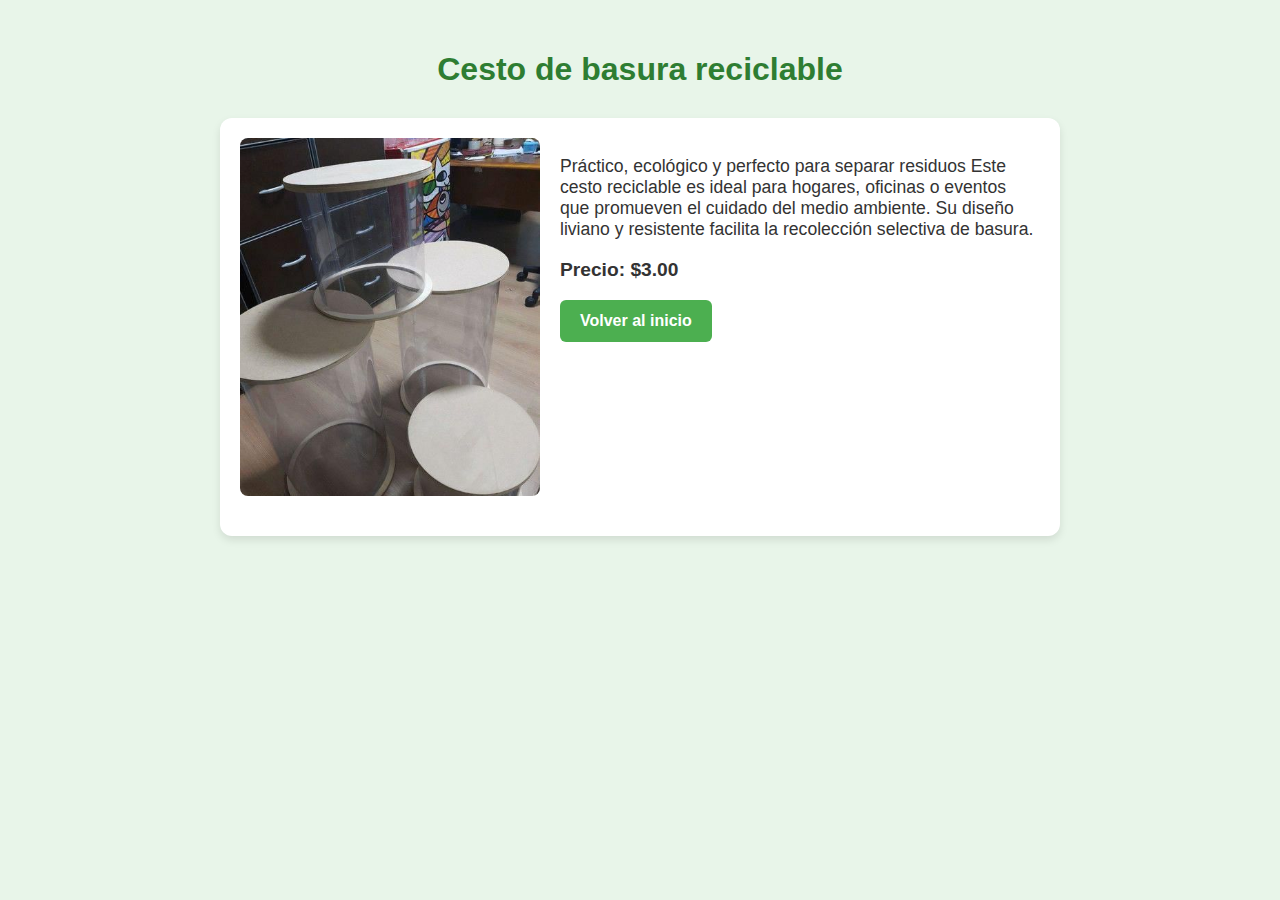
<file: Proyecto Innovacion/cesto.html>
<!DOCTYPE html>
<html lang="es">
<head>
    <meta charset="UTF-8">
    <title> Cesto de basura reciclable- EcoFiesta</title>
</head>
<body style="font-family: Arial, sans-serif; background: #e8f5e9; color: #333; padding: 30px; margin: 0;">

    <h1 style="color: #2e7d32; text-align: center; margin-bottom: 30px;"> Cesto de basura reciclable</h1>

    <div style="max-width: 800px; margin: 0 auto; background: white; padding: 20px; border-radius: 12px; box-shadow: 0 4px 8px rgba(0,0,0,0.1);">
        <div style="display: flex; flex-wrap: wrap; align-items: flex-start;">
            <!-- Imagen -->
            <img src="cesto_reciclable.jpg"
                alt="Cesto de basura reciclable" 
                style="width: 300px; border-radius: 8px; margin-right: 20px; margin-bottom: 20px; flex-shrink: 0;">

            <!-- Descripción -->
            <div style="flex: 1; min-width: 250px;">
                <p style="font-size: 1.1em;">Práctico, ecológico y perfecto para separar residuos
                    Este cesto reciclable es ideal para hogares, oficinas o eventos que promueven el cuidado del medio ambiente. Su diseño liviano y resistente facilita la recolección selectiva de basura. </p>
                <p style="font-weight: bold; font-size: 1.2em;">Precio: $3.00</p>
                <a href="index.html" style="display: inline-block; padding: 12px 20px; background: #4caf50; color: white; text-decoration: none; border-radius: 6px; font-weight: bold; transition: background 0.3s;">Volver al inicio</a>
            </div>
        </div>
    </div>

</body>
</html>
</file>
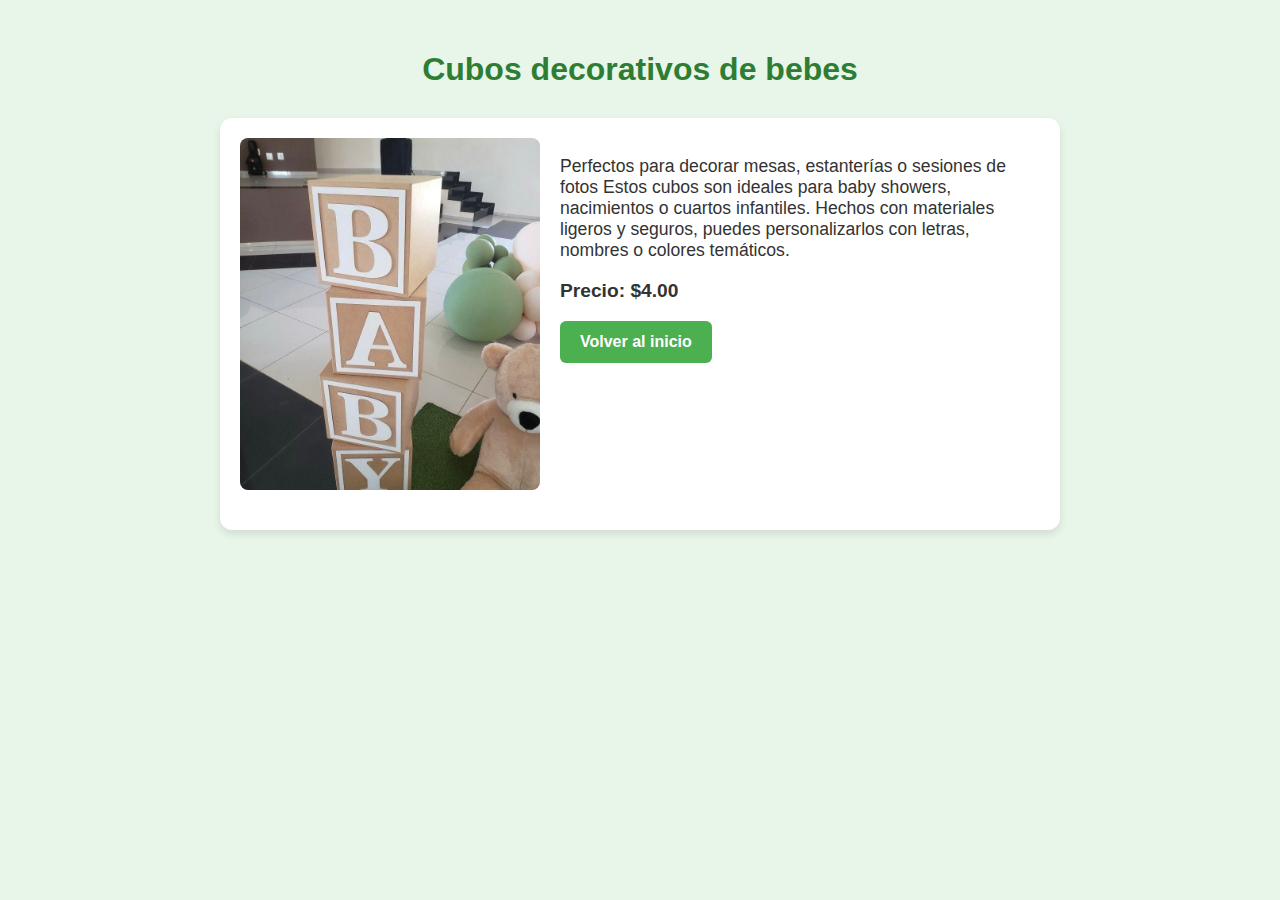
<file: Proyecto Innovacion/cubos.html>
<!DOCTYPE html>
<html lang="es">
<head>
    <meta charset="UTF-8">
    <title>Cubos decorativos de bebes - EcoFiesta</title>
</head>
<body style="font-family: Arial, sans-serif; background: #e8f5e9; color: #333; padding: 30px; margin: 0;">

    <h1 style="color: #2e7d32; text-align: center; margin-bottom: 30px;">Cubos decorativos de bebes </h1>

    <div style="max-width: 800px; margin: 0 auto; background: white; padding: 20px; border-radius: 12px; box-shadow: 0 4px 8px rgba(0,0,0,0.1);">
        <div style="display: flex; flex-wrap: wrap; align-items: flex-start;">
            <!-- Imagen -->
            <img src="cubo_decorativo.jpg"
                alt="Cubos decorativos de bebes" 
                style="width: 300px; border-radius: 8px; margin-right: 20px; margin-bottom: 20px; flex-shrink: 0;">

            <!-- Descripción -->
            <div style="flex: 1; min-width: 250px;">
                <p style="font-size: 1.1em;">Perfectos para decorar mesas, estanterías o sesiones de fotos
                    Estos cubos son ideales para baby showers, nacimientos o cuartos infantiles. Hechos con materiales ligeros y seguros, puedes personalizarlos con letras, nombres o colores temáticos.</p>
                <p style="font-weight: bold; font-size: 1.2em;">Precio: $4.00</p>
                <a href="index.html" style="display: inline-block; padding: 12px 20px; background: #4caf50; color: white; text-decoration: none; border-radius: 6px; font-weight: bold; transition: background 0.3s;">Volver al inicio</a>
            </div>
        </div>
    </div>

</body>
</html>
</file>
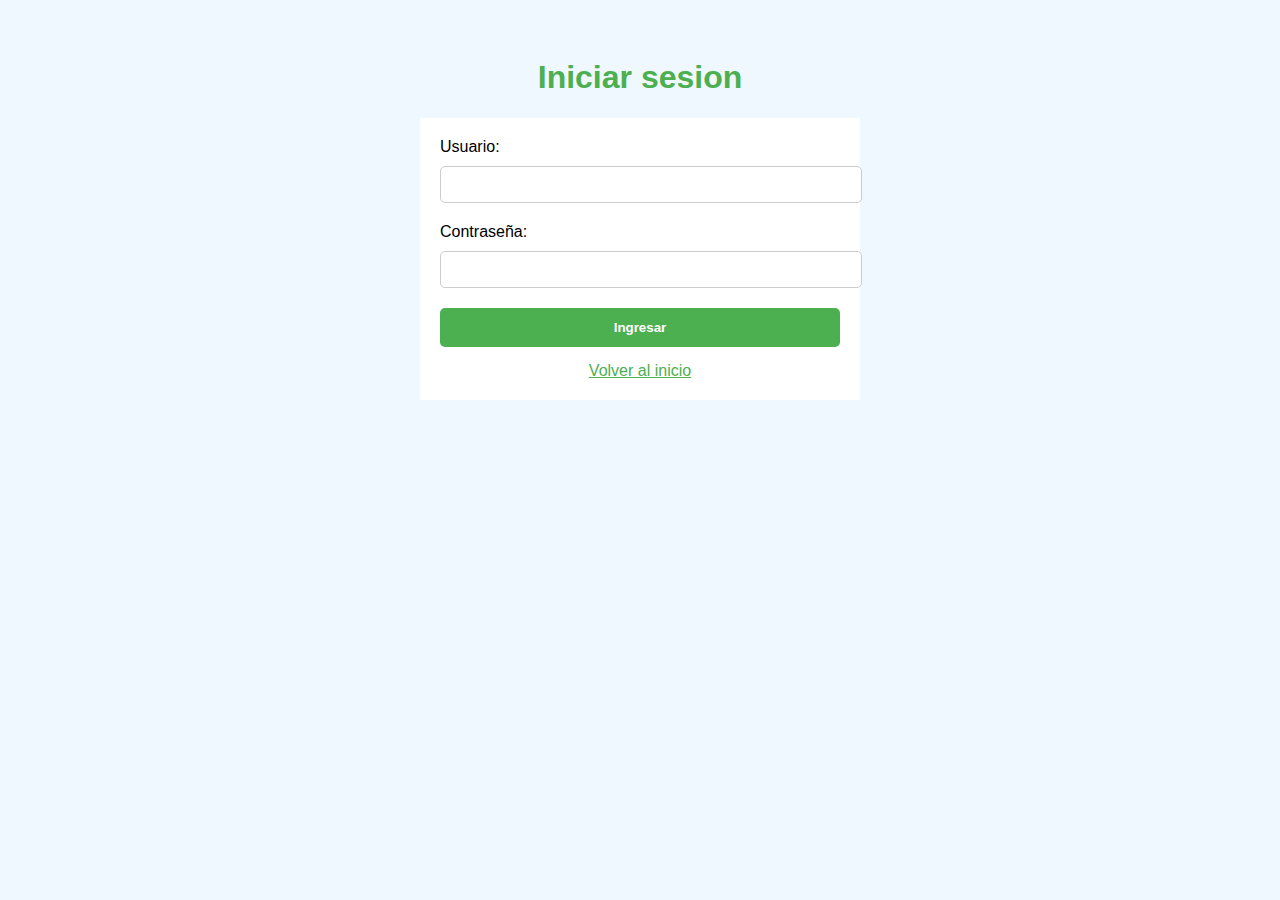
<file: Proyecto Innovacion/login.html>
<!DOCTYPE html>
<html lang="en">
<head>
    <meta charset="UTF-8">
    <meta name="viewport" content="width=device-width, initial-scale=1.0">
    <title>Iniciar sesion</title>
</head>
<body style="font-family: Arial, sans-serif; background-color: aliceblue; padding: 30px;">
    <h1 style="text-align: center; color: #4caf50;">Iniciar sesion</h1>
    <div style="max-width: 400px; margin: 0 auto ;background: white ; padding: 20px; border-radius: 0 2px 8px rgba(0,0,0,0.1)s;">
        <Form action="#" method="post">
            <label for="Usuario" style="display: block; margin-bottom: 10px ;">Usuario:</label>
            <input type="text" id="Usuario" name="Usuario" required style="width: 100%; padding: 10px; border-radius: 5px; border: 1px solid #ccc; margin-bottom: 20px;">
            <label for="contrasena" style="display: block; margin-bottom: 10px ;"> Contraseña:</label>
            <input type="password" id="contrasena" name="contrasena" required style="width: 100%; padding: 10px; border-radius: 5px; border: 1px solid #ccc; margin-bottom: 20px;">
            <button type="submit" style="width: 100%; padding: 12px; background: #4caf50; color: white; border: none; border-radius: 5px; font-weight: bold; cursor: pointer;">Ingresar</button>

        </Form>
        <div style="text-align: center; margin-top: 15px;">
            <a href="index.html" style="color: #4caf50;">Volver al inicio</a>
        </div>





    </div>
    
</body>
</html>
</file>
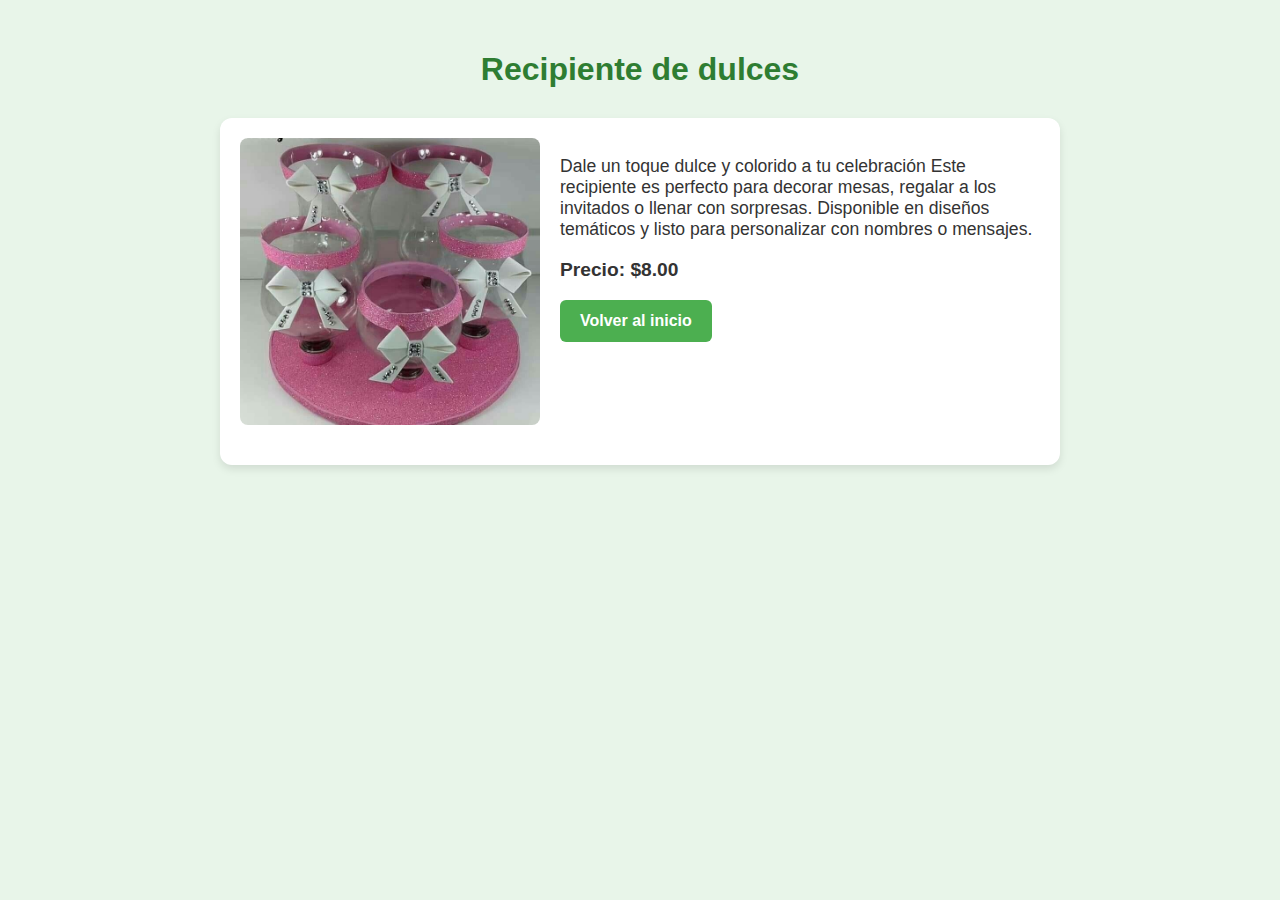
<file: Proyecto Innovacion/recipiente.html>
<!DOCTYPE html>
<html lang="es">
<head>
    <meta charset="UTF-8">
    <title>Recipiente de dulces - EcoFiesta</title>
</head>
<body style="font-family: Arial, sans-serif; background: #e8f5e9; color: #333; padding: 30px; margin: 0;">

    <h1 style="color: #2e7d32; text-align: center; margin-bottom: 30px;">Recipiente de dulces</h1>

    <div style="max-width: 800px; margin: 0 auto; background: white; padding: 20px; border-radius: 12px; box-shadow: 0 4px 8px rgba(0,0,0,0.1);">
        <div style="display: flex; flex-wrap: wrap; align-items: flex-start;">
            <!-- Imagen -->
            <img src="decoracion_de_dulces.jpg"
                alt="Recipiente de dulces" 
                style="width: 300px; border-radius: 8px; margin-right: 20px; margin-bottom: 20px; flex-shrink: 0;">

            <!-- Descripción -->
            <div style="flex: 1; min-width: 250px;">
                <p style="font-size: 1.1em;">Dale un toque dulce y colorido a tu celebración
                    Este recipiente es perfecto para decorar mesas, regalar a los invitados o llenar con sorpresas. Disponible en diseños temáticos y listo para personalizar con nombres o mensajes.</p>
                <p style="font-weight: bold; font-size: 1.2em;">Precio: $8.00</p>
                <a href="index.html" style="display: inline-block; padding: 12px 20px; background: #4caf50; color: white; text-decoration: none; border-radius: 6px; font-weight: bold; transition: background 0.3s;">Volver al inicio</a>
            </div>
        </div>
    </div>

</body>
</html>
</file>
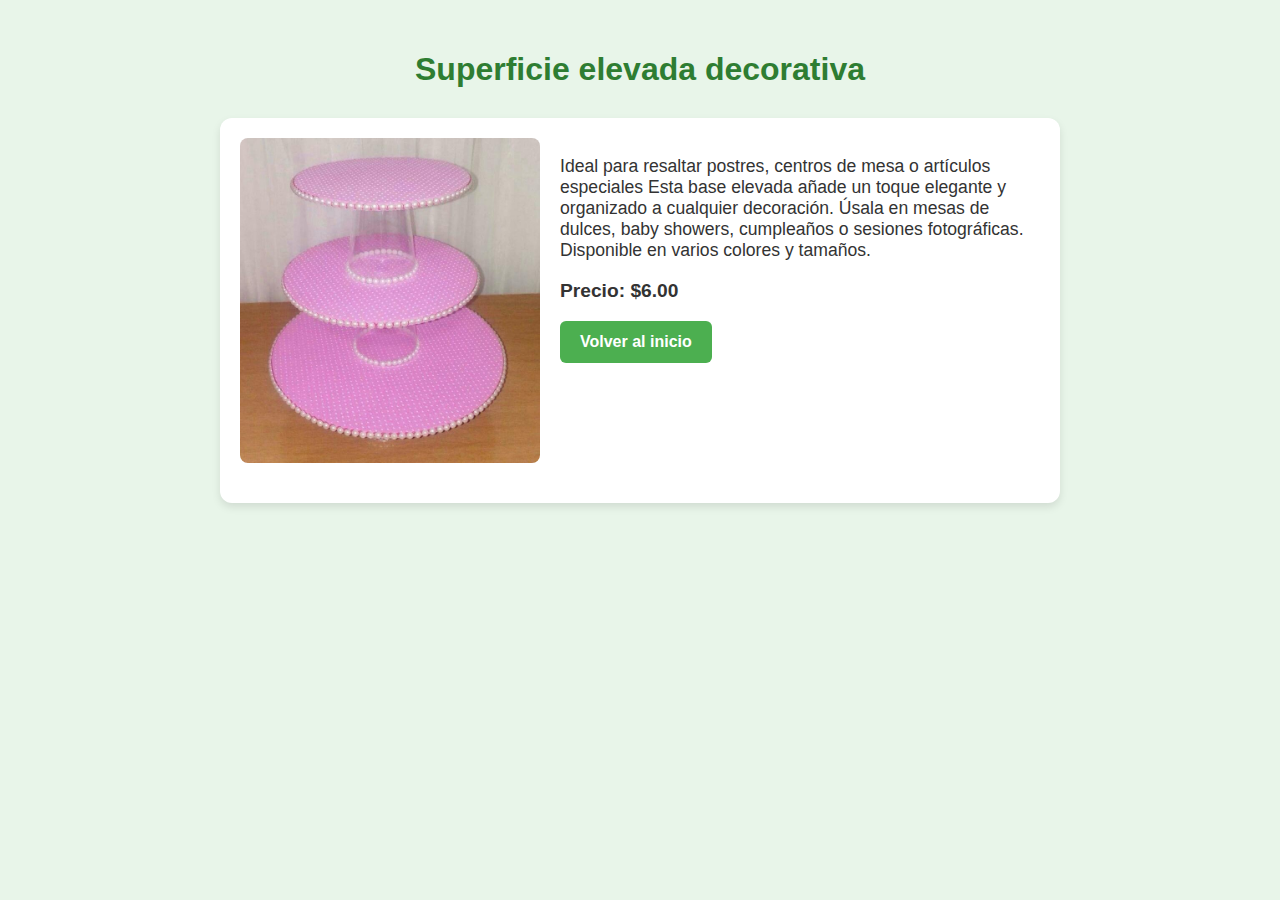
<file: Proyecto Innovacion/superficie.html>
<!DOCTYPE html>
<html lang="es">
<head>
    <meta charset="UTF-8">
    <title> Superficie elevada decorativa - EcoFiesta</title>
</head>
<body style="font-family: Arial, sans-serif; background: #e8f5e9; color: #333; padding: 30px; margin: 0;">

    <h1 style="color: #2e7d32; text-align: center; margin-bottom: 30px;">Superficie elevada decorativa</h1>

    <div style="max-width: 800px; margin: 0 auto; background: white; padding: 20px; border-radius: 12px; box-shadow: 0 4px 8px rgba(0,0,0,0.1);">
        <div style="display: flex; flex-wrap: wrap; align-items: flex-start;">
            <!-- Imagen -->
            <img src="superficie_elevada.jpg"
                alt="Superficie elevada decorativa" 
                style="width: 300px; border-radius: 8px; margin-right: 20px; margin-bottom: 20px; flex-shrink: 0;">

            <!-- Descripción -->
            <div style="flex: 1; min-width: 250px;">
                <p style="font-size: 1.1em;">Ideal para resaltar postres, centros de mesa o artículos especiales
                    Esta base elevada añade un toque elegante y organizado a cualquier decoración. Úsala en mesas de dulces, baby showers, cumpleaños o sesiones fotográficas. Disponible en varios colores y tamaños.</p>
                <p style="font-weight: bold; font-size: 1.2em;">Precio: $6.00</p>
                <a href="index.html" style="display: inline-block; padding: 12px 20px; background: #4caf50; color: white; text-decoration: none; border-radius: 6px; font-weight: bold; transition: background 0.3s;">Volver al inicio</a>
            </div>
        </div>
    </div>

</body>
</html>
</file>
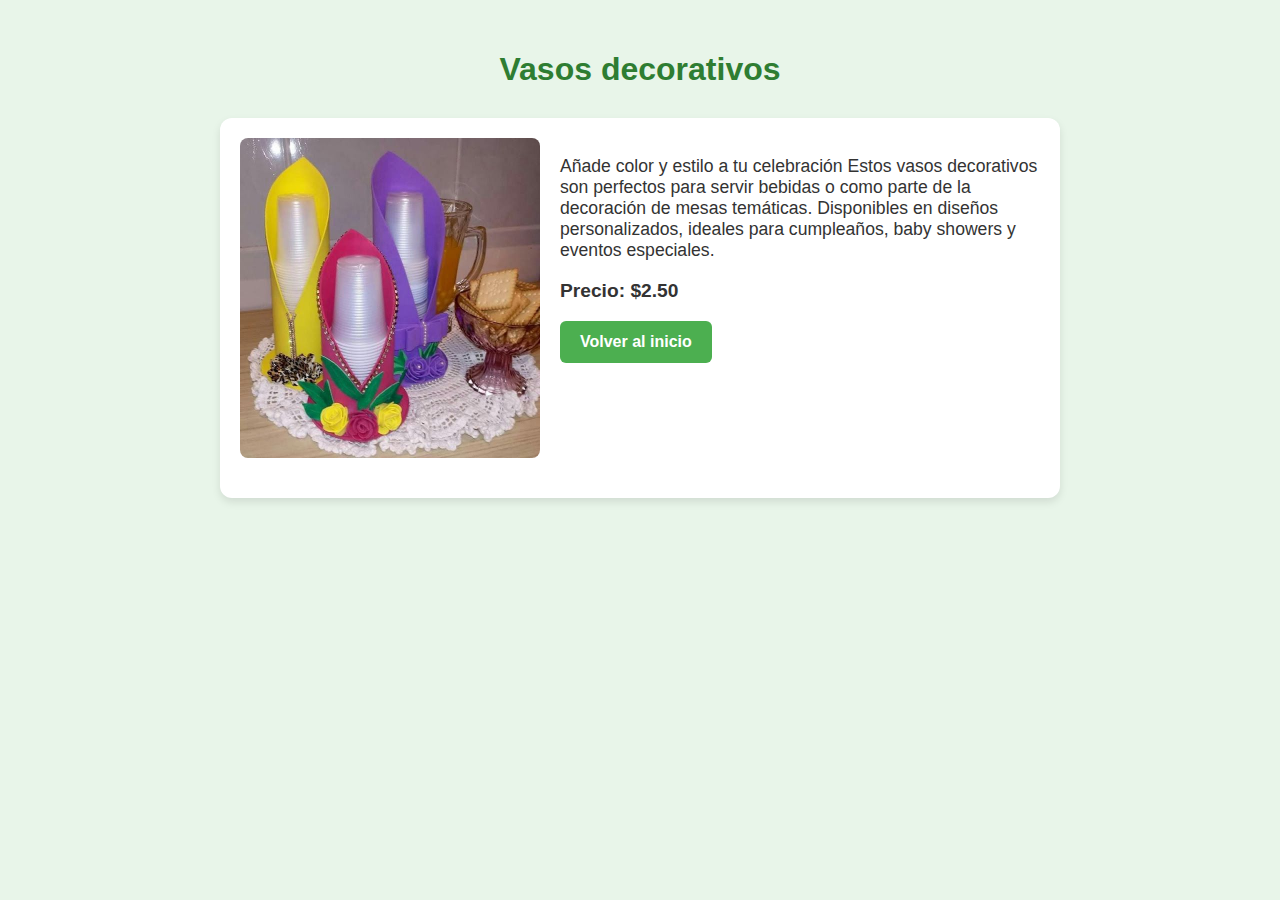
<file: Proyecto Innovacion/vasos.html>
<!DOCTYPE html>
<html lang="es">
<head>
    <meta charset="UTF-8">
    <title> Vasos decorativos- EcoFiesta</title>
</head>
<body style="font-family: Arial, sans-serif; background: #e8f5e9; color: #333; padding: 30px; margin: 0;">

    <h1 style="color: #2e7d32; text-align: center; margin-bottom: 30px;"> Vasos decorativos</h1>

    <div style="max-width: 800px; margin: 0 auto; background: white; padding: 20px; border-radius: 12px; box-shadow: 0 4px 8px rgba(0,0,0,0.1);">
        <div style="display: flex; flex-wrap: wrap; align-items: flex-start;">
            <!-- Imagen -->
            <img src="vasos_decorativos.jpg"
                alt=" Vasos decorativos" 
                style="width: 300px; border-radius: 8px; margin-right: 20px; margin-bottom: 20px; flex-shrink: 0;">

            <!-- Descripción -->
            <div style="flex: 1; min-width: 250px;">
                <p style="font-size: 1.1em;">Añade color y estilo a tu celebración
                    Estos vasos decorativos son perfectos para servir bebidas o como parte de la decoración de mesas temáticas. Disponibles en diseños personalizados, ideales para cumpleaños, baby showers y eventos especiales. </p>
                <p style="font-weight: bold; font-size: 1.2em;">Precio: $2.50</p>
                <a href="index.html" style="display: inline-block; padding: 12px 20px; background: #4caf50; color: white; text-decoration: none; border-radius: 6px; font-weight: bold; transition: background 0.3s;">Volver al inicio</a>
            </div>
        </div>
    </div>

</body>
</html>
</file>
